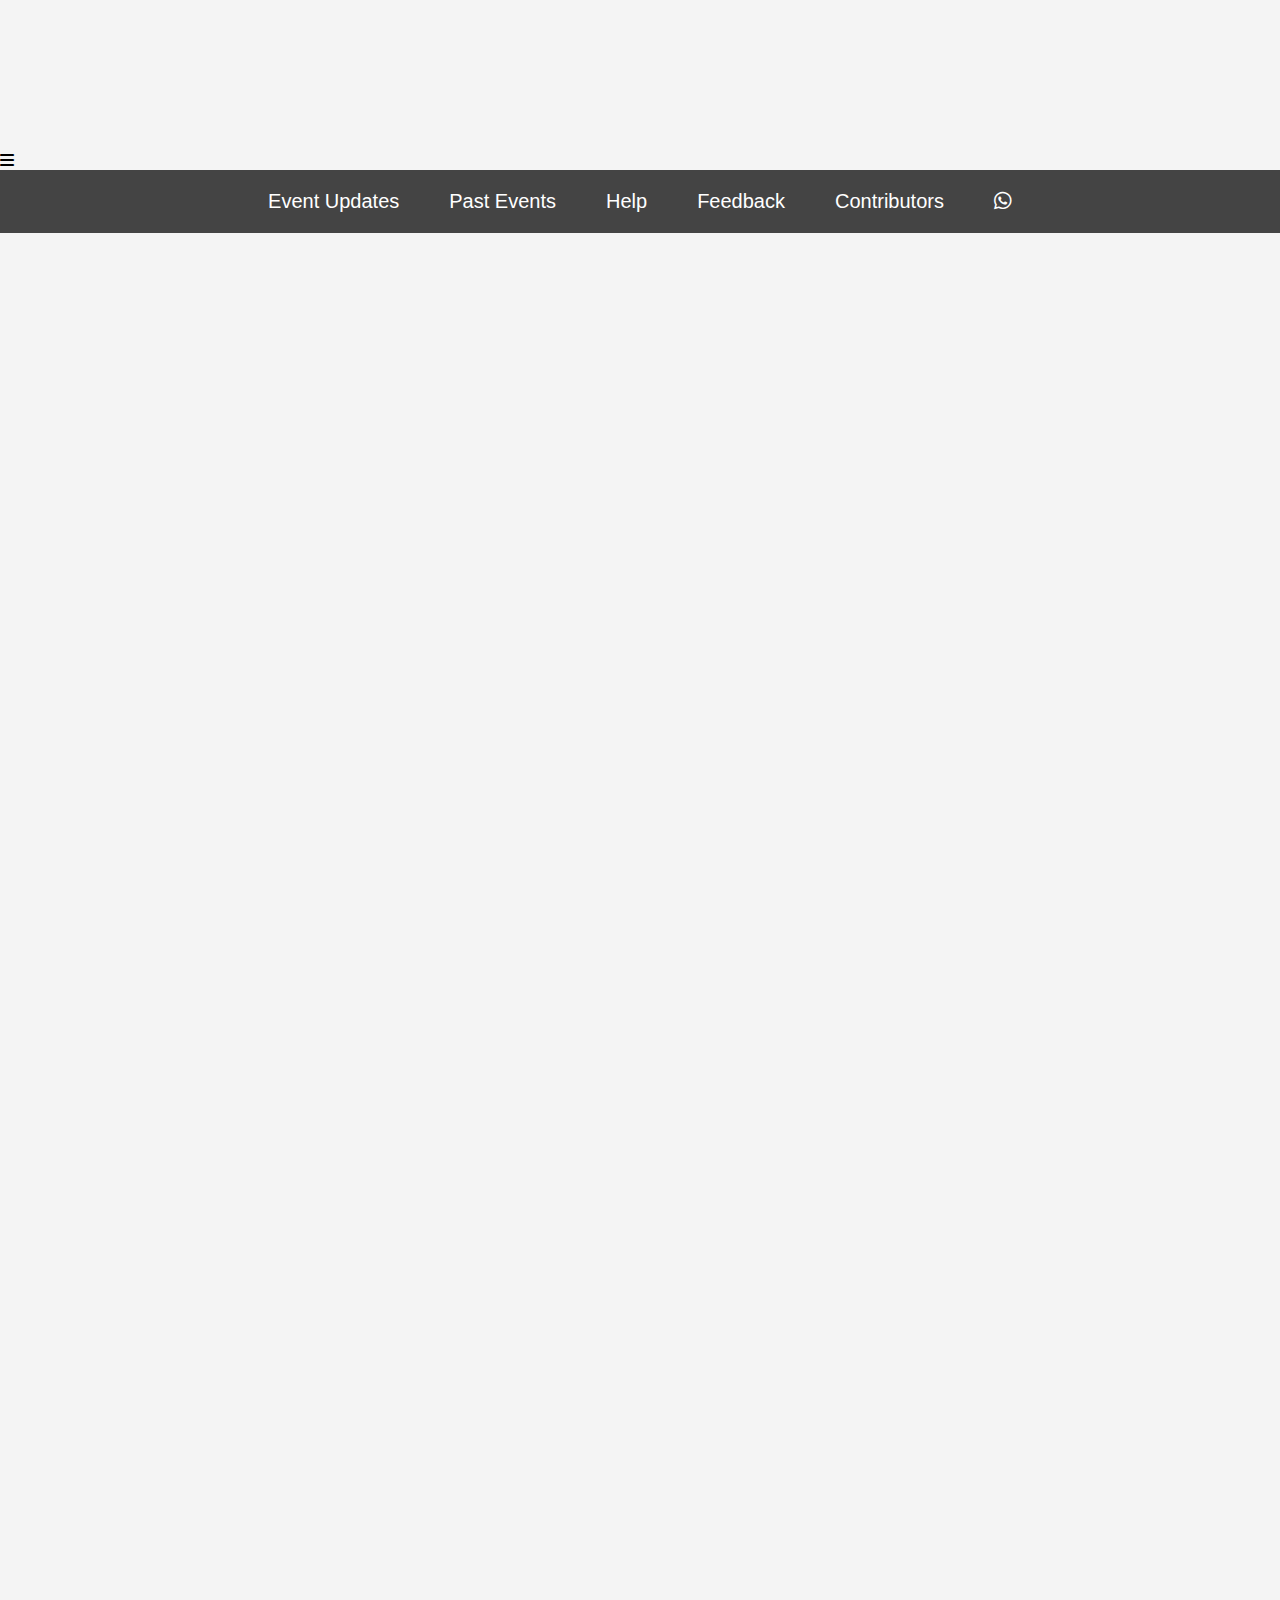
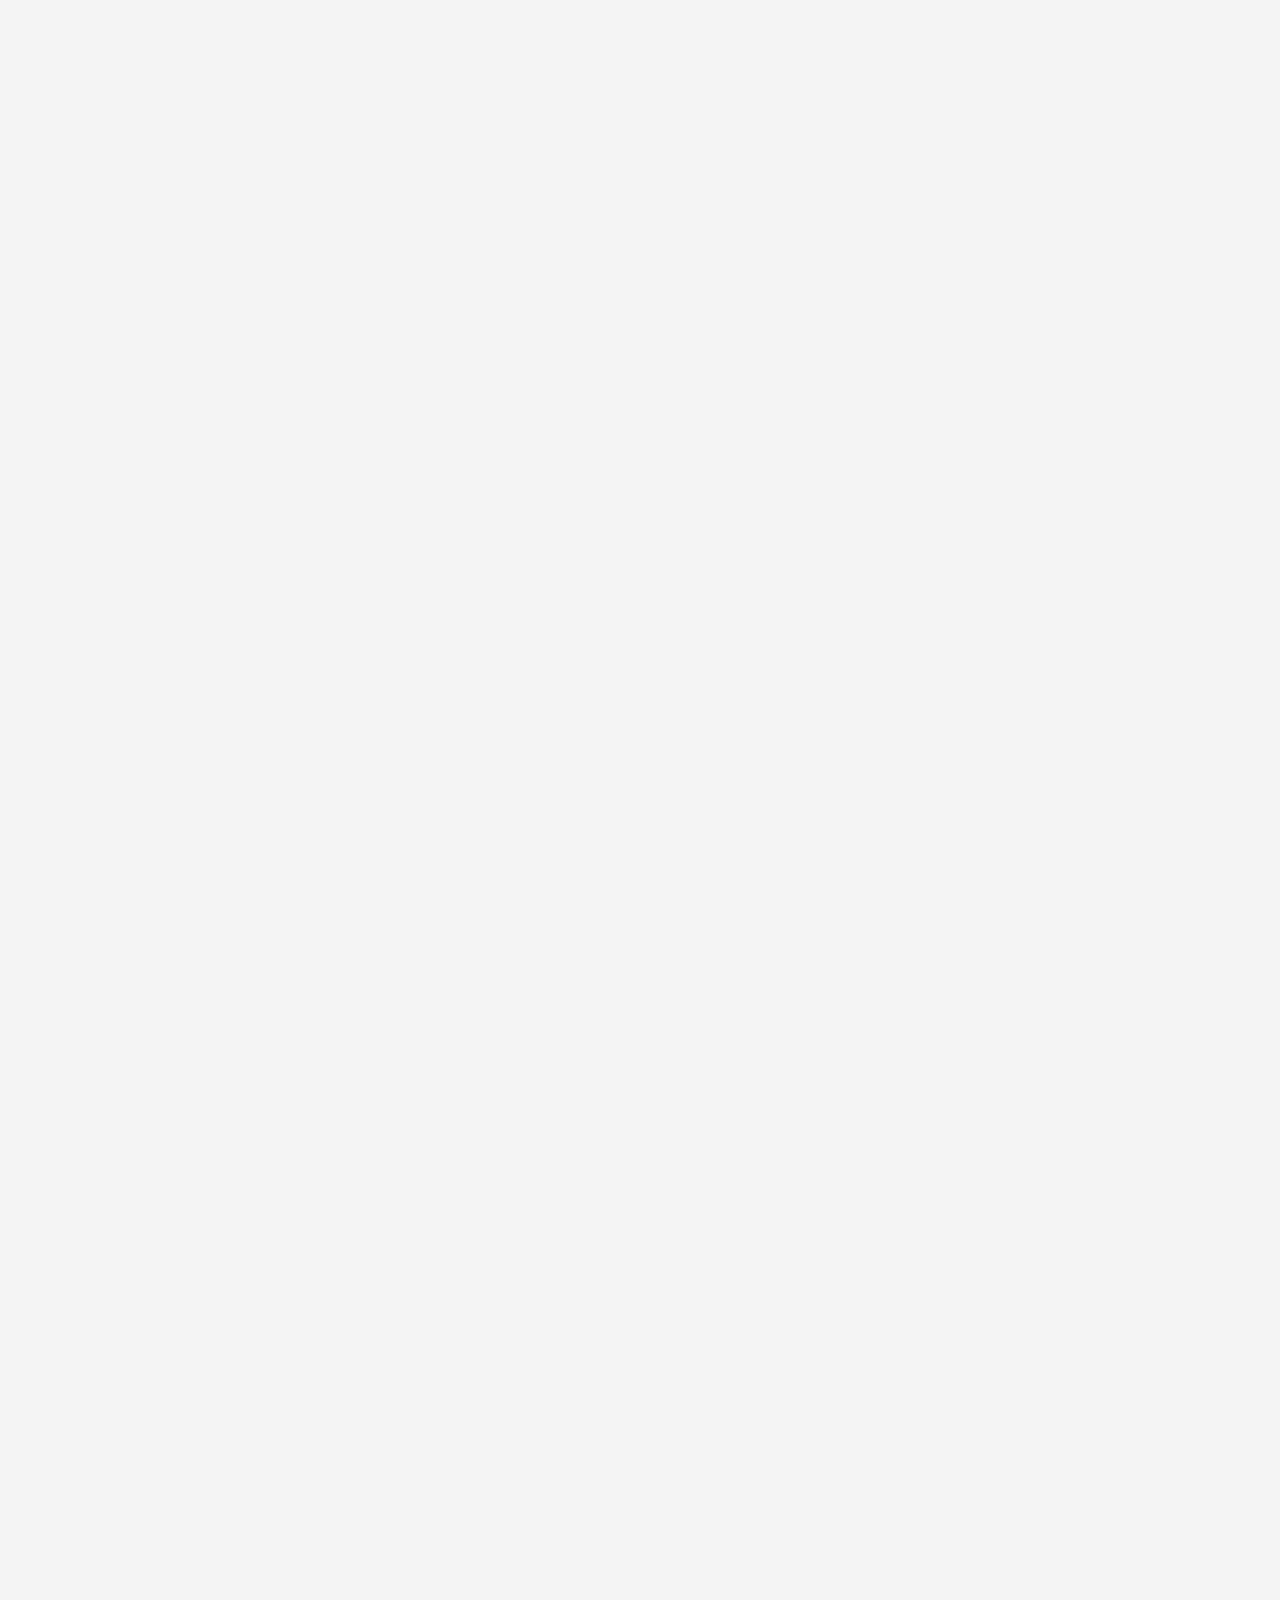
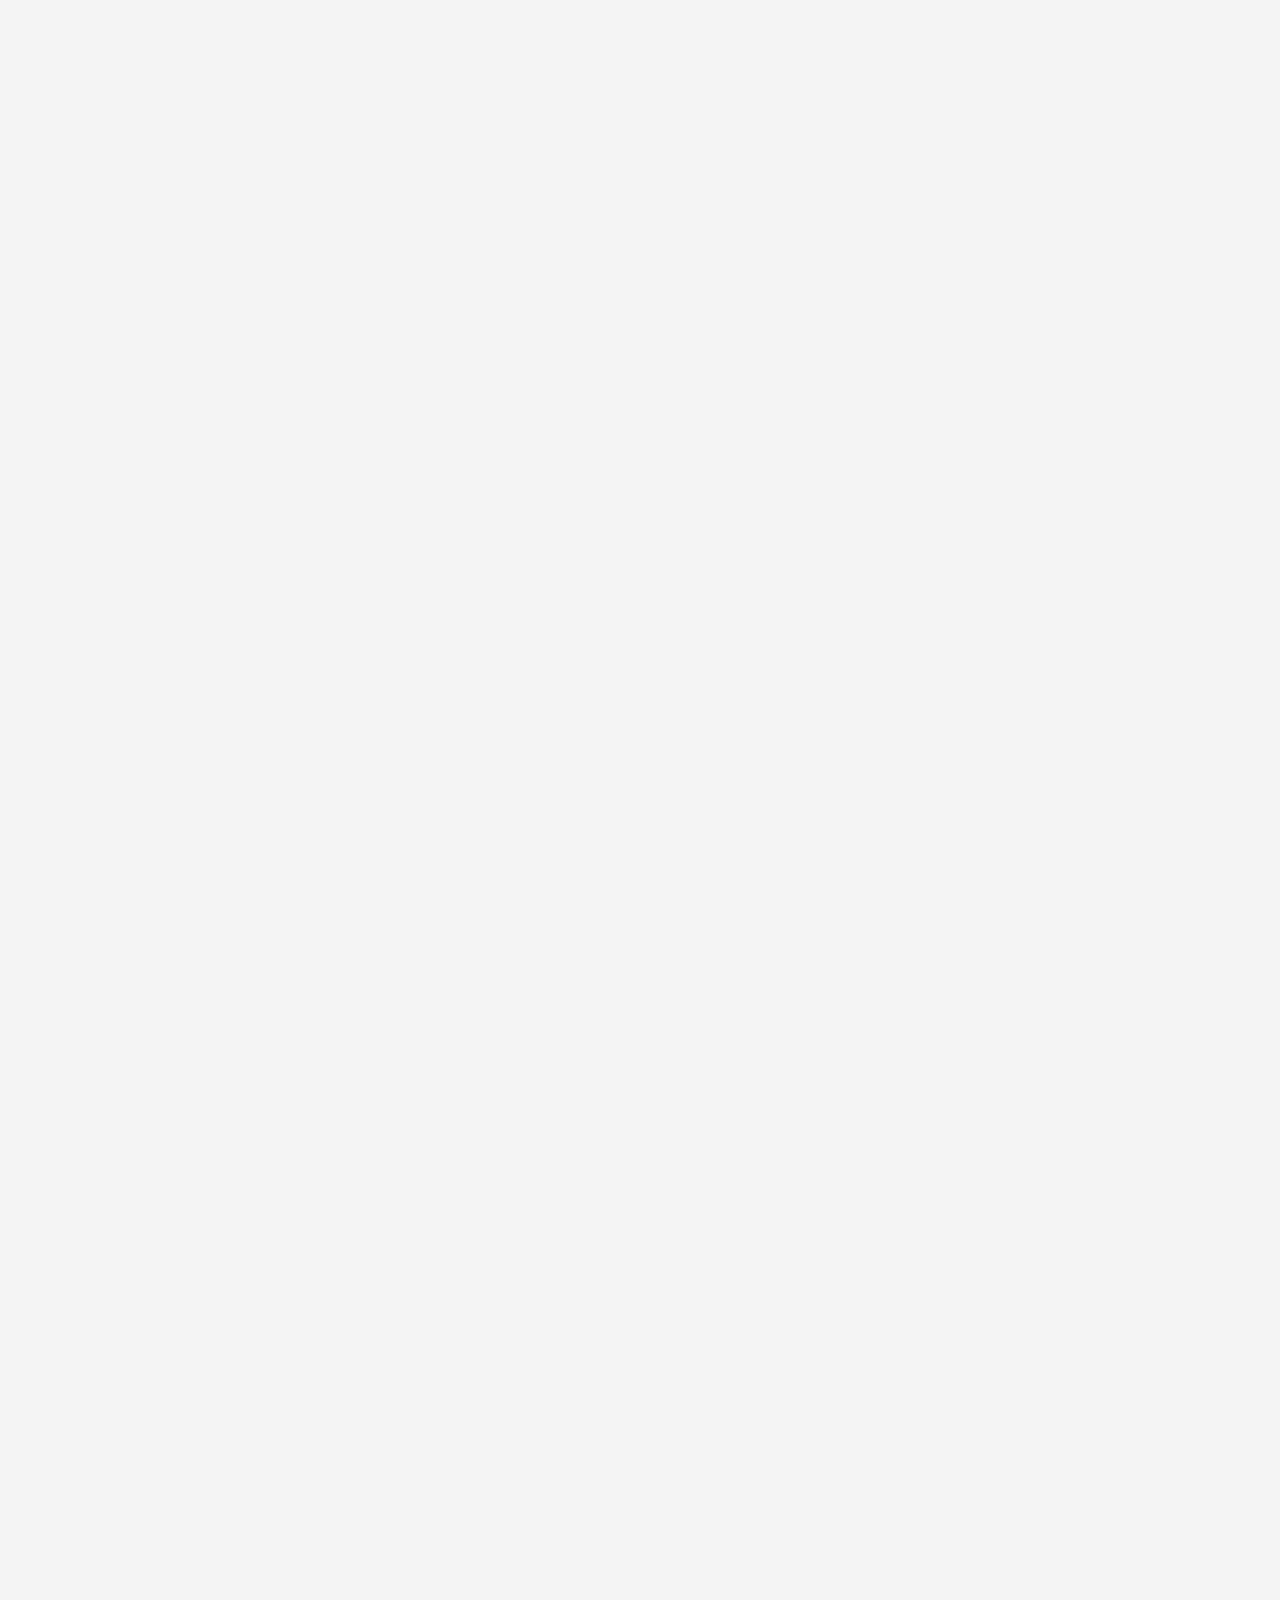
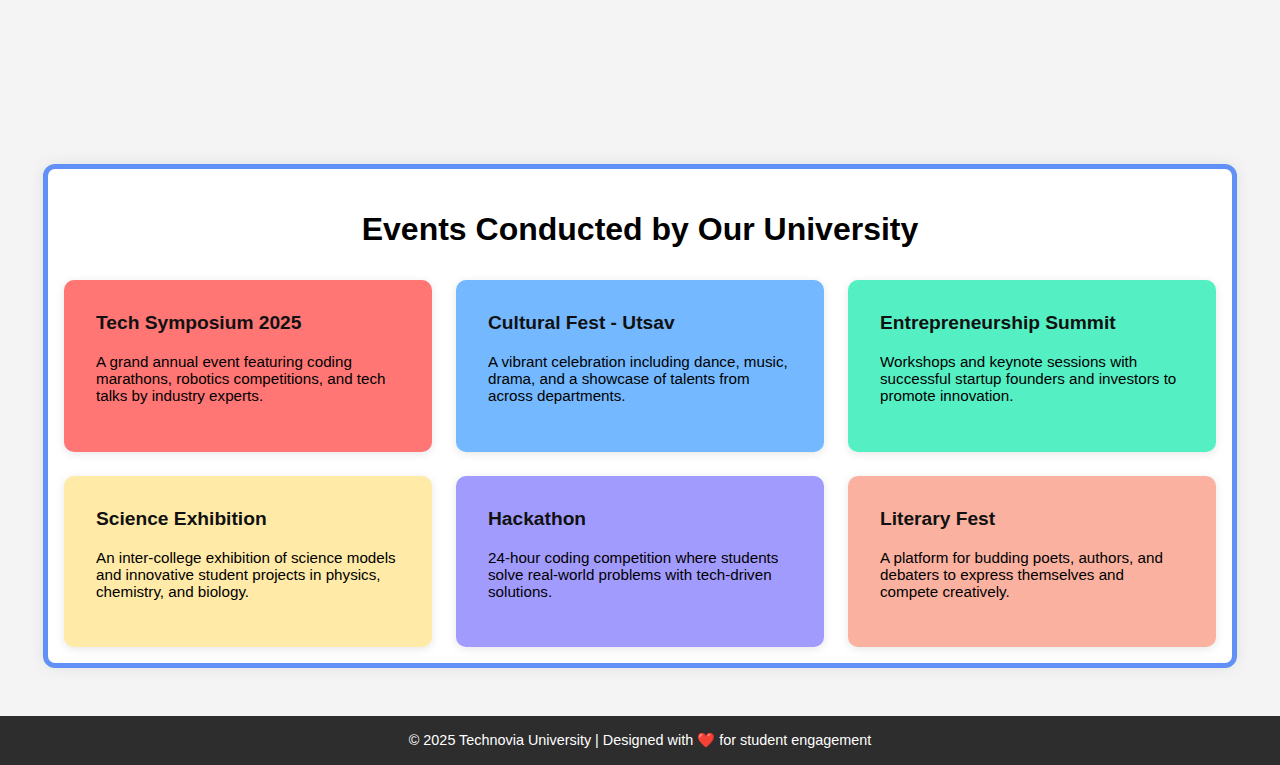
<file: index.html>
<!DOCTYPE html>
<html lang="en">
<head>
    <meta charset="UTF-8">
    <meta name="viewport" content="width=device-width, initial-scale=1.0">
    <title>Technovia University Events & Hackathons</title>
    <link rel="stylesheet" href="home.css">
    <link rel="stylesheet" href="https://cdnjs.cloudflare.com/ajax/libs/font-awesome/6.4.2/css/all.min.css">

</head>
<body>
    <header>
        <img src="./logo.png" alt="University Logo">
        <h1>Technovia University Events & Hackathons</h1>
    </header>
    <div class="menu-toggle">
        <i class="fas fa-bars"></i>
      </div>
    <nav>
        <a href="events_update.html">Event Updates</a>
        <a href="past_events.html">Past Events</a>
        <a href ="help.html">Help</a> 
        <a href="feedback.html">Feedback</a>
        <a href="contributors.html">Contributors</a>
        <a href="whatsapp.html" title="Join our WhatsApp Group">
            <i class="fab fa-whatsapp"></i>
          </a>
    </nav>
    <div class="gallery-container">
        <div class="gallery-scroll-row">
            <img src="./Images of Home page/UnIversity.png" alt="University Building" />
            <img src="./Images of Home page/CompLab.png" alt="Compter Labs" />
            <img src="./Images of Home page/Campus.png" alt="Campus View with Students" />
            <img src="./Images of Home page/Library.png" alt="Campus Library Interior" />
            <img src="./Images of Home page/sports.png" alt="Football ground"/>
            <img src="./Images of Home page/classroom.png" alt="Classrooms"/>
            <img src="./Images of Home page/auditorium.png" alt="Auditorium"/>
            <img src="./Images of Home page/Robotics.png" alt="AI Robotics Lab"/>
            <img src="./Images of Home page/cafeteria.png" alt="cafeteria"/>
            <img src="./Images of Home page/Waiting_space.png" alt="Waiting space"/>
        </div>
    </div>
    <div class="container">
        <section class="content">
            <h2>Welcome to Technovia University Events Portal</h2>
            <p>Explore upcoming as well as past events, hackathons and fests.</p>
            <p class="highlight">Stay updated and connected!</p>
        </section>
    </div>
    <div class="container">
        <section class="content">
            <h2>About</h2>
            <p>
                Welcome to your go-to hub for everything happening at Technovia University!
            </p>
            <p>
                Whether it’s an exciting fest, a challenging hackathon, or a unique campus event — you’ll find all the latest updates right here. You can check out upcoming events, explore highlights from past ones, and even register for anything that catches your interest. Got questions or need help? Head to the Help section to get answers or share your feedback. This platform is all about keeping you connected, informed, and involved in campus life.
            </p>
        </section>
    </div>
    <div class="events-section">
        <h2>Events Conducted by Our University</h2>
        <div class="events-grid">
            <div class="event-card card1">
                <h3>Tech Symposium 2025</h3>
                <p>A grand annual event featuring coding marathons, robotics competitions, and tech talks by industry experts.</p>
            </div>
            <div class="event-card card2">
                <h3>Cultural Fest - Utsav</h3>
                <p>A vibrant celebration including dance, music, drama, and a showcase of talents from across departments.</p>
            </div>
            <div class="event-card card3">
                <h3>Entrepreneurship Summit</h3>
                <p>Workshops and keynote sessions with successful startup founders and investors to promote innovation.</p>
            </div>
            <div class="event-card card4">
                <h3>Science Exhibition</h3>
                <p>An inter-college exhibition of science models and innovative student projects in physics, chemistry, and biology.</p>
            </div>
            <div class="event-card card5">
                <h3>Hackathon</h3>
                <p>24-hour coding competition where students solve real-world problems with tech-driven solutions.</p>
            </div>
            <div class="event-card card6">
                <h3>Literary Fest</h3>
                <p>A platform for budding poets, authors, and debaters to express themselves and compete creatively.</p>
            </div>
        </div>
    </div>
    <footer>
        &copy; 2025 Technovia University | Designed with ❤️ for student engagement
      </footer>
    <script src="home.js"></script>
</body>
</html>
</file>
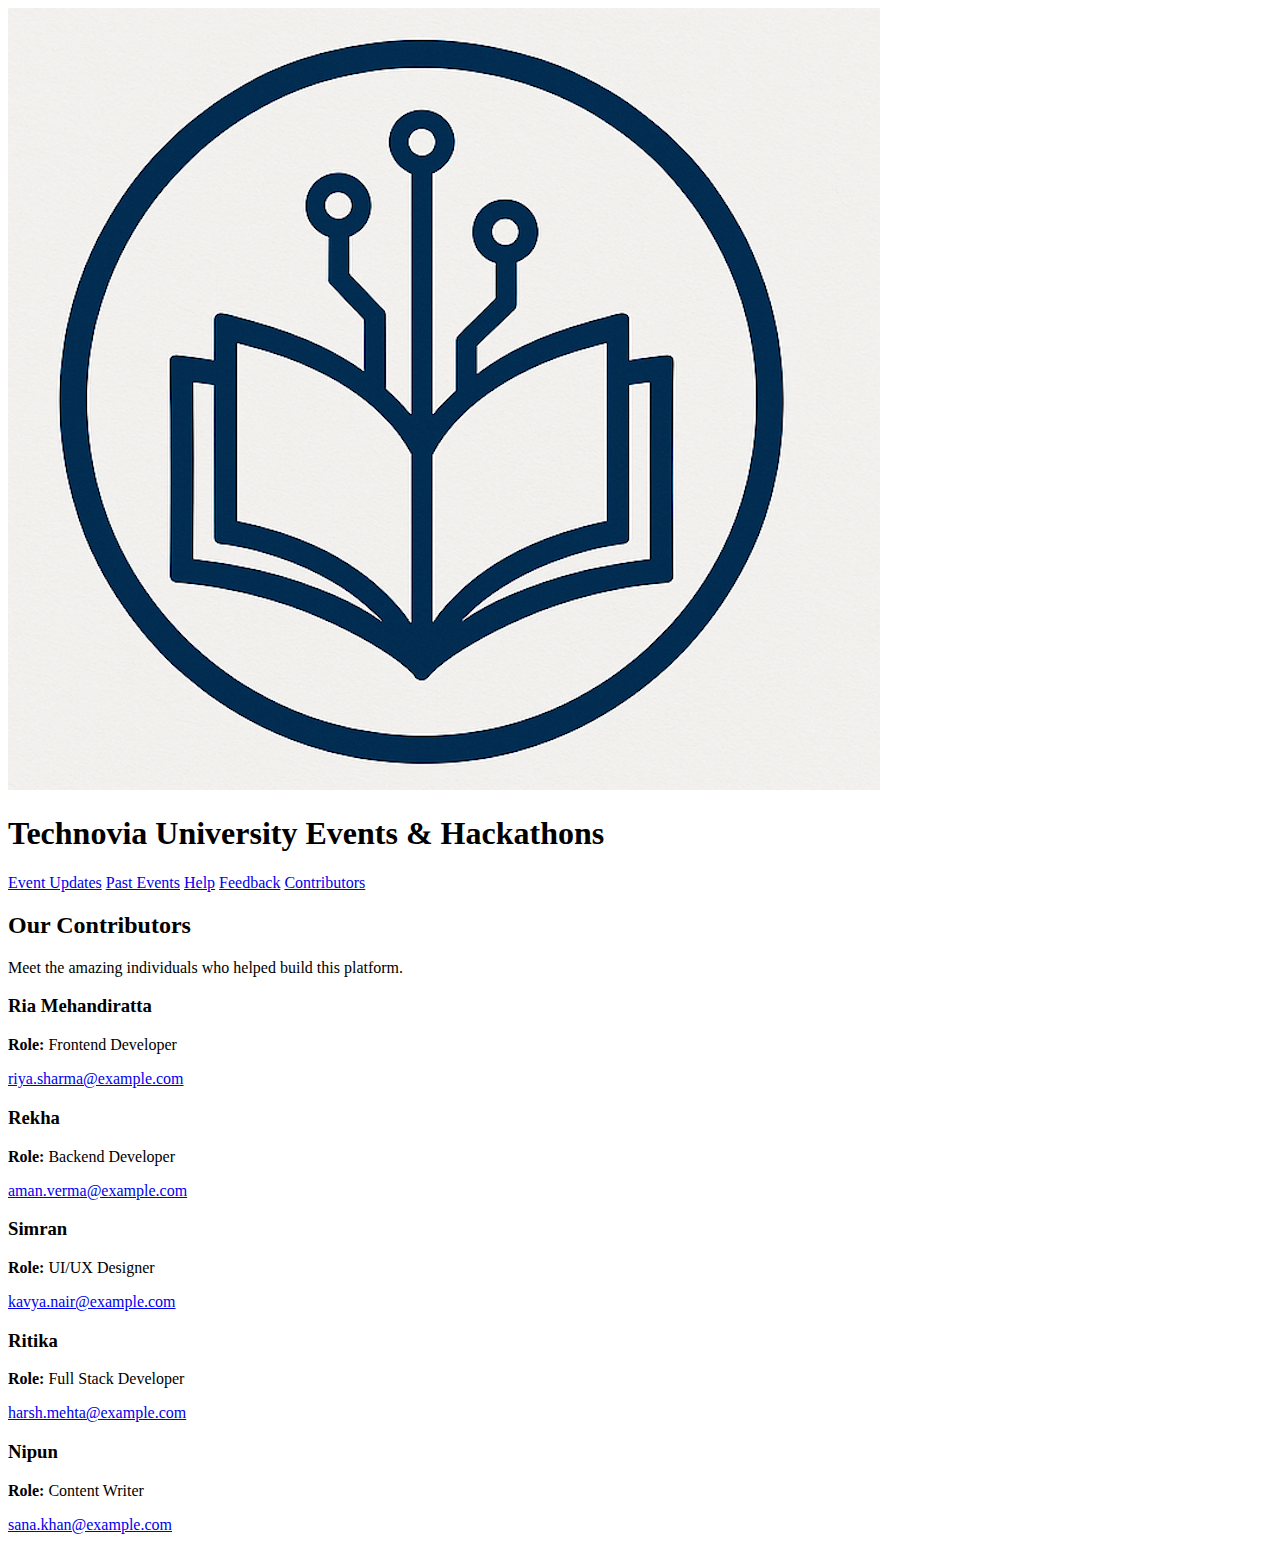
<file: contributors.html>
<!DOCTYPE html>
<html lang="en">
<head>
    <meta charset="UTF-8">
    <meta name="viewport" content="width=device-width, initial-scale=1.0">
    <title>Contributors - Technovia University</title>
</head>
<body>
    <header>
        <img src="./logo.png" alt="University Logo">
        <h1>Technovia University Events & Hackathons</h1>
    </header>
    
    <nav>
        <a href="events_update.html">Event Updates</a>
        <a href="past_events.html">Past Events</a>
        <a href="help.html">Help</a>
        <a href="feedback.html">Feedback</a>
        <a href="contributors.html">Contributors</a>
    </nav>

    <div class="container">
        <section class="content">
            <h2>Our Contributors</h2>
            <p>Meet the amazing individuals who helped build this platform.</p>
        </section>

        <div class="events-grid">
            <div class="event-card card1">
                <h3>Ria Mehandiratta</h3>
                <p><strong>Role:</strong> Frontend Developer</p>
                <p><a href="mailto:riya.sharma@example.com">riya.sharma@example.com</a></p>
            </div>
            <div class="event-card card2">
                <h3>Rekha</h3>
                <p><strong>Role:</strong> Backend Developer</p>
                <p><a href="mailto:aman.verma@example.com">aman.verma@example.com</a></p>
            </div>
            <div class="event-card card3">
                <h3>Simran</h3>
                <p><strong>Role:</strong> UI/UX Designer</p>
                <p><a href="mailto:kavya.nair@example.com">kavya.nair@example.com</a></p>
            </div>
            <div class="event-card card4">
                <h3>Ritika</h3>
                <p><strong>Role:</strong> Full Stack Developer</p>
                <p><a href="mailto:harsh.mehta@example.com">harsh.mehta@example.com</a></p>
            </div>
            <div class="event-card card5">
                <h3>Nipun</h3>
                <p><strong>Role:</strong> Content Writer</p>
                <p><a href="mailto:sana.khan@example.com">sana.khan@example.com</a></p>
            </div>
        </div>
    </div>
</body>
</html>
</file>
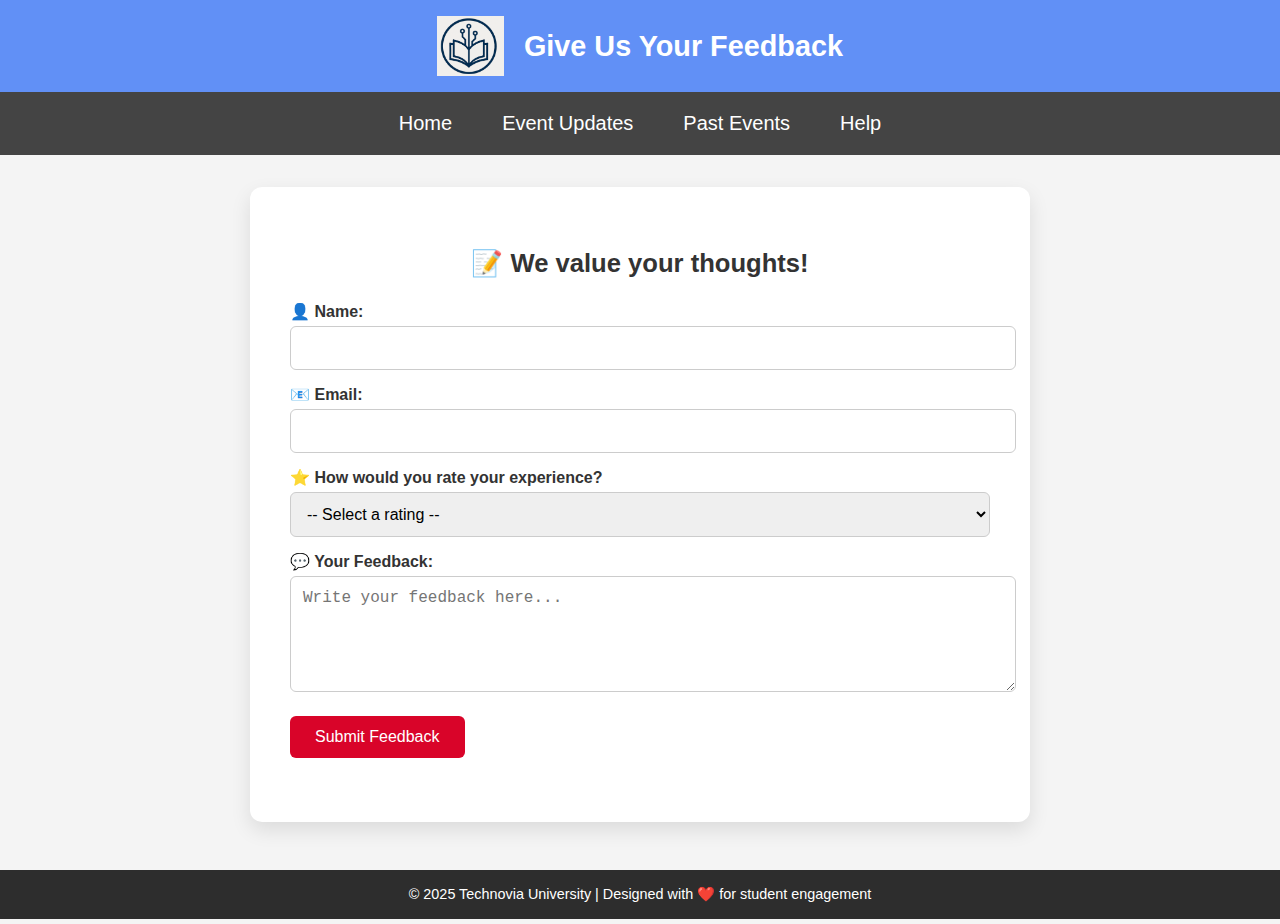
<file: feedback.html>
<!DOCTYPE html>
<html lang="en">
<head>
  <meta charset="UTF-8" />
  <meta name="viewport" content="width=device-width, initial-scale=1.0"/>
  <title>User Feedback - Technovia University Events</title>
  <style>
    body {
      font-family: Arial, sans-serif;
      margin: 0;
      padding: 0;
      background-color: #f4f4f4;
      color: #333;
    }

    header {
      background-color: rgb(97, 144, 246);
      color: white;
      text-align: center;
      padding: 1rem 0;
      font-size: 1.5rem;
      font-weight: bold;
      gap: 20px;
      display: flex;
      justify-content: center;
    }

    .header-content {
      display: flex;
      align-items: center;
      justify-content: center;
      gap: 20px;
      max-width: 1000px;
      margin: 0 auto;
    }

    .header-content img {
      height: 60px;
    }

    .header-content h1 {
      font-size: 1.8rem;
      margin: 0;
      font-weight: bold;
    }

    nav {
      background-color: #444;
      padding: 10px 0;
      display: flex;
      justify-content: center;
      gap: 20px;
    }

    nav a {
      color: white;
      text-decoration: none;
      font-size: 20px;
      padding: 10px 15px;
      border-radius: 5px;
      transition: background 0.2s, transform 0.2s;
    }

    nav a:hover {
      background-color: #666;
      transform: scale(1.05);
    }

    .container {
      max-width: 700px;
      margin: 2rem auto;
      background-color: white;
      padding: 2.5rem;
      border-radius: 12px;
      box-shadow: 0 8px 20px rgba(0,0,0,0.1);
      animation: fadeIn 1s ease-in;
    }

    @keyframes fadeIn {
      from { opacity: 0; transform: translateY(20px); }
      to { opacity: 1; transform: translateY(0); }
    }

    h2 {
      text-align: center;
      margin-bottom: 1.5rem;
      color: #333;
      font-size: 1.6rem;
    }

    form label {
      font-weight: bold;
      display: block;
      margin-top: 15px;
      color: #333;
    }

    form input, form textarea, form select {
      width: 100%;
      padding: 12px;
      margin-top: 5px;
      border-radius: 6px;
      border: 1px solid #ccc;
      font-size: 1rem;
      transition: border 0.3s;
    }

    form input:focus, form textarea:focus, form select:focus {
      border-color: #6190f6;
      outline: none;
    }

    form button {
      margin-top: 20px;
      background-color: #d90429;
      color: white;
      padding: 12px 25px;
      font-size: 16px;
      border: none;
      border-radius: 6px;
      cursor: pointer;
      transition: background-color 0.3s ease, transform 0.2s;
    }

    form button:hover {
      background-color: #b00322;
      transform: scale(1.05);
    }

    #feedbackMessage {
      text-align: center;
      margin-top: 1.5rem;
      font-weight: bold;
      color: green;
      animation: fadeIn 0.5s ease-in;
    }

    /* Emoji Headers */
    h2::before {
      content: "📝 ";
    }

    label[for="rating"]::before {
      content: "⭐ ";
    }

    label[for="message"]::before {
      content: "💬 ";
    }

    label[for="fname"]::before {
      content: "👤 ";
    }

    label[for="email"]::before {
      content: "📧 ";
    }

    footer {
      background-color: #2d2d2d;
      color: #fff;
      text-align: center;
      padding: 1rem;
      margin-top: 3rem;
      font-size: 0.9rem;
    }
  

    @media (max-width: 600px) {
      .container {
        padding: 1.5rem;
      }

      .header-content {
        flex-direction: column;
        text-align: center;
      }

      nav {
        flex-direction: column;
        gap: 10px;
      }

      form button {
        width: 100%;
      }
    }
  </style>
</head>
<body>

  <header>
    <div class="header-content">
      <img src="./logo.png" alt="University Logo">
      <h1>Give Us Your Feedback</h1>
    </div>
  </header>

  <nav>
    <a href="Home.html">Home</a>
    <a href="events_update.html">Event Updates</a>
    <a href="past_events.html">Past Events</a>
    <a href="help.html">Help</a>
  </nav>

  <div class="container">
    <h2>We value your thoughts!</h2>
    <form id="feedbackForm">
      <label for="fname">Name:</label>
      <input type="text" id="fname" name="fname" required>

      <label for="email">Email:</label>
      <input type="email" id="email" name="email" required>

      <label for="rating">How would you rate your experience?</label>
      <select id="rating" name="rating" required>
        <option value="">-- Select a rating --</option>
        <option value="1">⭐ 1 - Poor</option>
        <option value="2">⭐⭐ 2 - Fair</option>
        <option value="3">⭐⭐⭐ 3 - Good</option>
        <option value="4">⭐⭐⭐⭐ 4 - Very Good</option>
        <option value="5">⭐⭐⭐⭐⭐ 5 - Excellent</option>
      </select>

      <label for="message">Your Feedback:</label>
      <textarea id="message" name="message" rows="5" placeholder="Write your feedback here..." required></textarea>

      <button type="submit">Submit Feedback</button>
    </form>

    <p id="feedbackMessage"></p>
  </div>
  <footer>
    &copy; 2025 Technovia University | Designed with ❤️ for student engagement
  </footer>
  <script>
    document.getElementById("feedbackForm").addEventListener("submit", function (e) {
      e.preventDefault();

      // Simulated success message
      const message = document.getElementById("feedbackMessage");
      message.textContent = "🎉 Thank you for your feedback!";
      document.getElementById("feedbackForm").reset();

      setTimeout(() => {
        message.textContent = "";
      }, 5000);
    });
  </script>

</body>
</html>
</file>
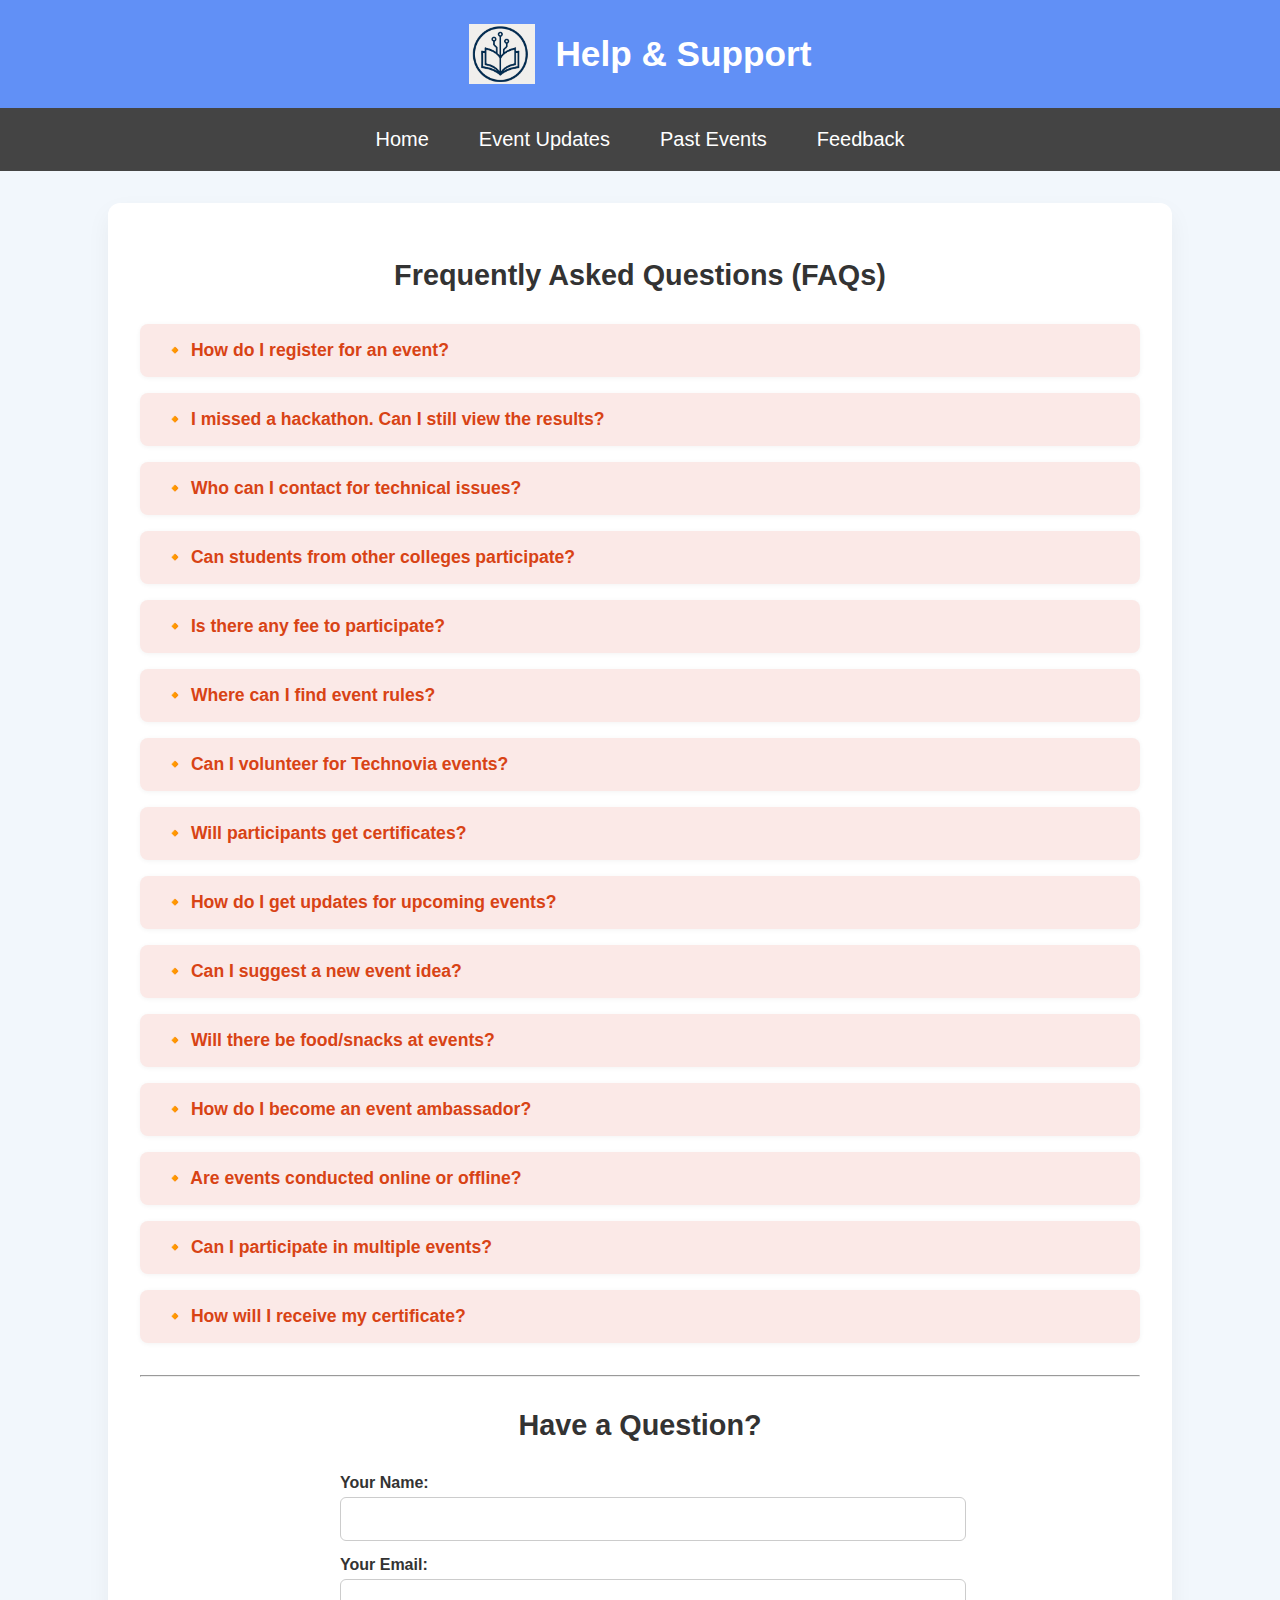
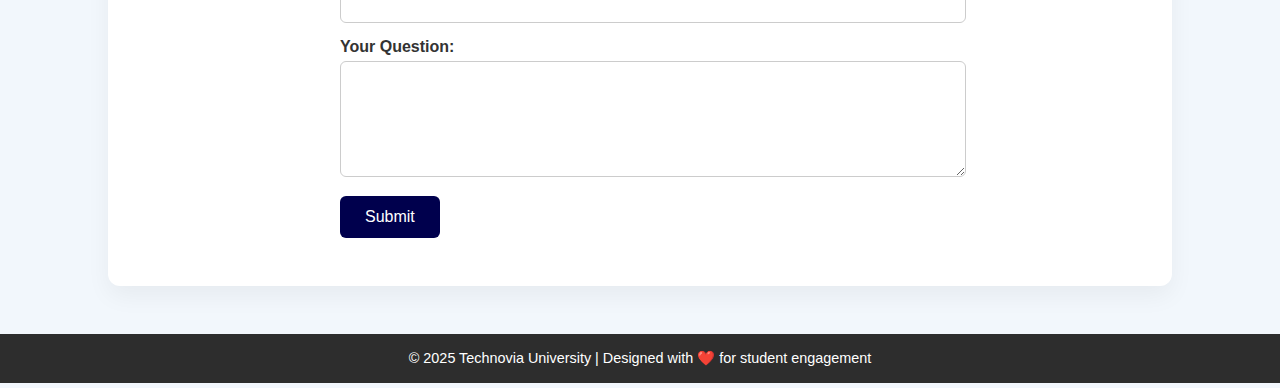
<file: help.html>
<!DOCTYPE html>
<html lang="en">
<head>
  <meta charset="UTF-8" />
  <meta name="viewport" content="width=device-width, initial-scale=1.0"/>
  <title>Help & Support - Technovia University Events</title>
  <style>
    body {
      font-family: Arial, sans-serif;
      margin: 0;
      padding: 0;
      background-color: #f2f7fc;
      color: #333;
    }

    header {
      background-color: rgb(97, 144, 246);
      color: white;
      padding: 1.5rem 0;
      text-align: center;
      font-family: Arial, sans-serif;
    }

    .header-content {
      display: flex;
      align-items: center;
      justify-content: center;
      gap: 20px;
    }

    .header-content img {
      height: 60px;
    }

    .header-content h1 {
      font-size: 2.2rem;
      margin: 0;
    }

    nav {
            background-color: #444;
            padding: 10px 0;
            display: flex;
            justify-content: center;
            gap: 20px;
        }
        nav a {
            color: white;
            text-decoration: none;
            font-size: 20px;
            padding: 10px 15px;
            border-radius: 5px;
            transition: transform 0.2s ease-in-out, background-color 0.3s;
        }
        nav a:hover {
            background-color: #666;
            transform: scale(1.05);
        }

    .container {
      max-width: 1000px;
      margin: 2rem auto;
      background-color: #ffffff;
      padding: 2rem;
      border-radius: 12px;
      box-shadow: 0 10px 25px rgba(0, 0, 0, 0.05);
    }

    h2 {
      text-align: center;
      margin-bottom: 2rem;
      color: #333;
      font-size: 1.8rem;
    }

    .faq {
      background-color: #fbe9e7;
      padding: 1rem 1.5rem;
      border-radius: 8px;
      margin-bottom: 1rem;
      box-shadow: 0 1px 5px rgba(0,0,0,0.05);
      cursor: pointer;
      transition: background-color 0.3s ease;
    }

    .faq:hover {
      background-color: #ffe0b2;
    }

    .faq h3 {
      color: #d84315;
      margin: 0;
      font-size: 1.1rem;
    }

    .faq p {
      margin-top: 0.5rem;
      color: #555;
      display: none;
    }

    form {
      max-width: 600px;
      margin: 0 auto;
      margin-top: 2rem;
    }

    form label {
      font-weight: 600;
      display: block;
      margin-bottom: 5px;
    }

    input[type="text"],
    input[type="email"],
    textarea {
      width: 100%;
      padding: 12px;
      margin-bottom: 15px;
      border-radius: 6px;
      border: 1px solid #ccc;
      font-size: 1rem;
    }

    button[type="submit"] {
      background-color: #00004d;
      color: white;
      padding: 12px 25px;
      border: none;
      border-radius: 6px;
      font-size: 1rem;
      cursor: pointer;
      transition: background-color 0.3s ease;
    }

    button[type="submit"]:hover {
      background-color: #1a1a80;
    }

    #formMessage {
      text-align: center;
      margin-top: 1rem;
      font-weight: bold;
      color: green;
    }

    footer {
      background-color: #2d2d2d;
      color: #fff;
      text-align: center;
      padding: 1rem;
      margin-top: 3rem;
      font-size: 0.9rem;
    }

    @media (max-width: 600px) {
      .header-content {
        flex-direction: column;
        text-align: center;
      }

      nav {
        flex-direction: column;
        gap: 10px;
      }
    }
  </style>
</head>
<body>
  <header>
    <div class="header-content">
      <img src="./logo.png" alt="University Logo">
      <h1>Help & Support</h1>
    </div>
  </header>

  <nav>
    <a href="./home.html">Home</a>
    <a href="./events_update.html">Event Updates</a>
    <a href="./past_events.html">Past Events</a>
    <a href="./feedback.html">Feedback</a>
  </nav>

  <div class="container">
    <h2>Frequently Asked Questions (FAQs)</h2>

    <div class="faq"><h3>🔸 How do I register for an event?</h3><p>Go to the 'Event Updates' page and click on the "Register" button under the event you're interested in.</p></div>
    <div class="faq"><h3>🔸 I missed a hackathon. Can I still view the results?</h3><p>Yes, visit the 'Past Events' page to explore winners, results, and highlights.</p></div>
    <div class="faq"><h3>🔸 Who can I contact for technical issues?</h3><p>Email our support team at <a href="mailto:support@technoviauniv.edu">support@technoviauniv.edu</a>.</p></div>
    <div class="faq"><h3>🔸 Can students from other colleges participate?</h3><p>Yes, certain events are open to all. Please check event details for eligibility.</p></div>
    <div class="faq"><h3>🔸 Is there any fee to participate?</h3><p>Most university-hosted events are free. Some may require a nominal fee.</p></div>
    <div class="faq"><h3>🔸 Where can I find event rules?</h3><p>Rules and guidelines are available on each event's registration page.</p></div>
    <div class="faq"><h3>🔸 Can I volunteer for Technovia events?</h3><p>Absolutely! Volunteer forms open weeks before major events. Check the homepage regularly.</p></div>
    <div class="faq"><h3>🔸 Will participants get certificates?</h3><p>Yes, digital certificates are issued. Winners may receive extra rewards.</p></div>
    <div class="faq"><h3>🔸 How do I get updates for upcoming events?</h3><p>Make sure to visit the 'Event Updates' page regularly or subscribe to our newsletter.</p></div>
    <div class="faq"><h3>🔸 Can I suggest a new event idea?</h3><p>We’d love to hear your ideas! Submit your suggestions using the Feedback page.</p></div>
    <div class="faq"><h3>🔸 Will there be food/snacks at events?</h3><p>Most full-day events provide refreshments. Check individual event pages for details.</p></div>
    <div class="faq"><h3>🔸 How do I become an event ambassador?</h3><p>Ambassador applications open before large-scale events. Watch the homepage announcements!</p></div>

    <!-- Additional FAQs -->
    <div class="faq"><h3>🔸 Are events conducted online or offline?</h3><p>Events may be offline, online, or hybrid. The format will be mentioned in the event description.</p></div>
    <div class="faq"><h3>🔸 Can I participate in multiple events?</h3><p>Yes, as long as the timings don’t clash and you meet eligibility requirements.</p></div>
    <div class="faq"><h3>🔸 How will I receive my certificate?</h3><p>Certificates are usually emailed to your registered email ID within a week of the event.</p></div>

    <hr style="margin: 2rem 0;">

    <h2>Have a Question?</h2>
    <form id="questionForm">
      <label for="name">Your Name:</label>
      <input type="text" id="name" name="name" required>

      <label for="email">Your Email:</label>
      <input type="email" id="email" name="email" required>

      <label for="question">Your Question:</label>
      <textarea id="question" name="question" rows="5" required></textarea>

      <button type="submit">Submit</button>
    </form>
    <p id="formMessage"></p>
  </div>

  <footer>
    &copy; 2025 Technovia University | Designed with ❤️ for student engagement
  </footer>

  <script>
    // Toggle FAQ answer visibility
    document.querySelectorAll('.faq').forEach(faq => {
      faq.addEventListener('click', () => {
        const para = faq.querySelector('p');
        const isVisible = para.style.display === 'block';
        document.querySelectorAll('.faq p').forEach(p => p.style.display = 'none');
        para.style.display = isVisible ? 'none' : 'block';
      });
    });

    // Handle form submission
    document.getElementById("questionForm").addEventListener("submit", function(event) {
      event.preventDefault();
      document.getElementById("formMessage").textContent = "Thanks for your question! We’ll get back to you soon.";
      document.getElementById("questionForm").reset();
    });
  </script>
</body>
</html>
</file>
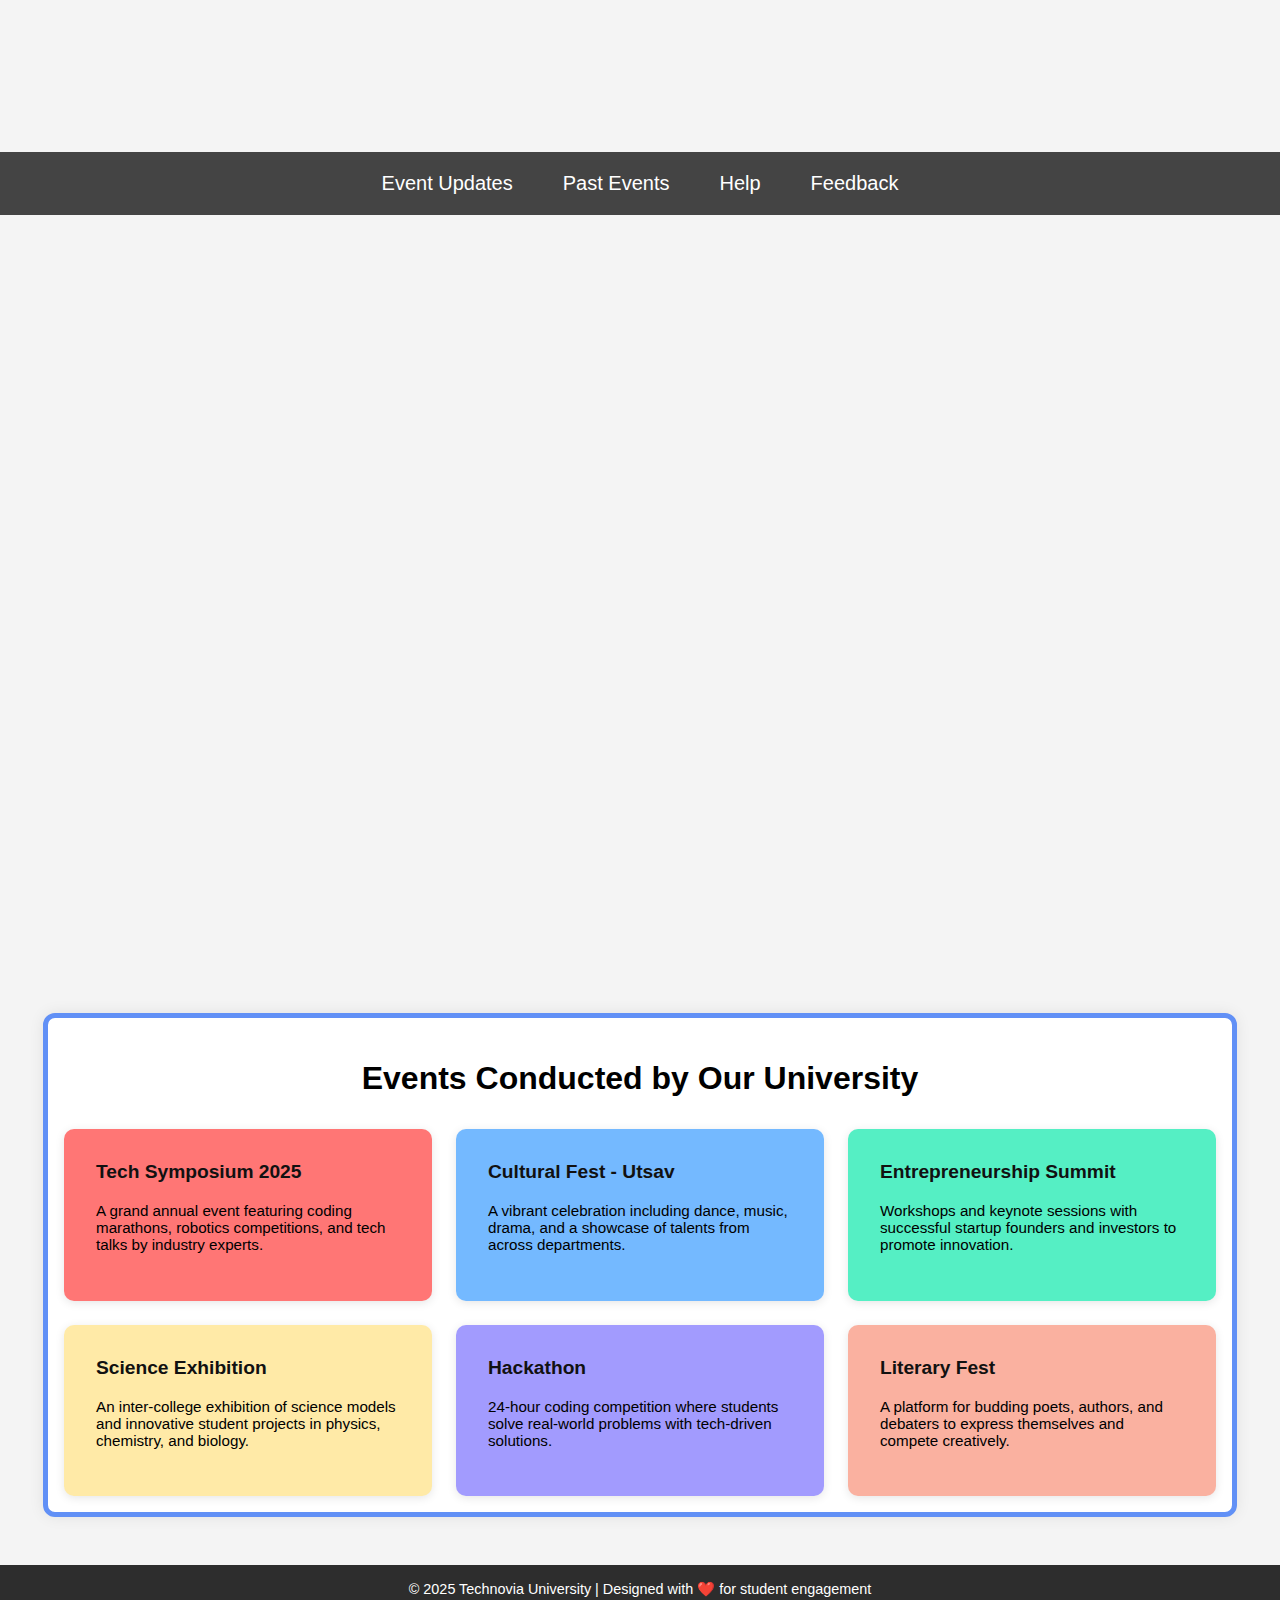
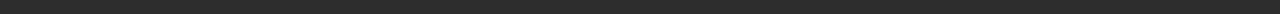
<file: home.html>
<!DOCTYPE html>
<html lang="en">
<head>
    <meta charset="UTF-8">
    <meta name="viewport" content="width=device-width, initial-scale=1.0">
    <title>Technovia University Events & Hackathons</title>
    <link rel="stylesheet" href="home.css">
</head>
<body>
    <header>
        <img src="./logo.png" alt="University Logo">
        <h1>Technovia University Events & Hackathons</h1>
    </header>
    <nav>
        <a href="events_update.html">Event Updates</a>
        <a href="past_events.html">Past Events</a>
        <a href ="./help.html">Help</a> 
        <a href="./feedback.html">Feedback</a>
    </nav>
    <div class="gallery-container">
        <div class="gallery-grid">
            <img src="UnIversity.png" alt="University Building" />
            <img src="CompLab.png" alt="Compter Labs" />
            <img src="Campus.png" alt="Campus View with Students" />
            <img src="Library.png" alt="Campus Library Interior" />
        </div>
    </div>
    <div class="container">
        <section class="content">
            <h2>Welcome to Technovia University Events Portal</h2>
            <p>Explore upcoming as well as past events, hackathons and fests.</p>
            <p class="highlight">Stay updated and connected!</p>
        </section>
    </div>
    <div class="container">
        <section class="content">
            <h2>About</h2>
            <p>
                Welcome to your go-to hub for everything happening at Technovia University!
            </p>
            <p>
                Whether it’s an exciting fest, a challenging hackathon, or a unique campus event — you’ll find all the latest updates right here. You can check out upcoming events, explore highlights from past ones, and even register for anything that catches your interest. Got questions or need help? Head to the Help section to get answers or share your feedback. This platform is all about keeping you connected, informed, and involved in campus life.
            </p>
        </section>
    </div>
    <div class="events-section">
        <h2>Events Conducted by Our University</h2>
        <div class="events-grid">
            <div class="event-card card1">
                <h3>Tech Symposium 2025</h3>
                <p>A grand annual event featuring coding marathons, robotics competitions, and tech talks by industry experts.</p>
            </div>
            <div class="event-card card2">
                <h3>Cultural Fest - Utsav</h3>
                <p>A vibrant celebration including dance, music, drama, and a showcase of talents from across departments.</p>
            </div>
            <div class="event-card card3">
                <h3>Entrepreneurship Summit</h3>
                <p>Workshops and keynote sessions with successful startup founders and investors to promote innovation.</p>
            </div>
            <div class="event-card card4">
                <h3>Science Exhibition</h3>
                <p>An inter-college exhibition of science models and innovative student projects in physics, chemistry, and biology.</p>
            </div>
            <div class="event-card card5">
                <h3>Hackathon</h3>
                <p>24-hour coding competition where students solve real-world problems with tech-driven solutions.</p>
            </div>
            <div class="event-card card6">
                <h3>Literary Fest</h3>
                <p>A platform for budding poets, authors, and debaters to express themselves and compete creatively.</p>
            </div>
        </div>
    </div>
    <footer>
        &copy; 2025 Technovia University | Designed with ❤️ for student engagement
      </footer>
    <script src="home.js"></script
</body>
</html>
</file>
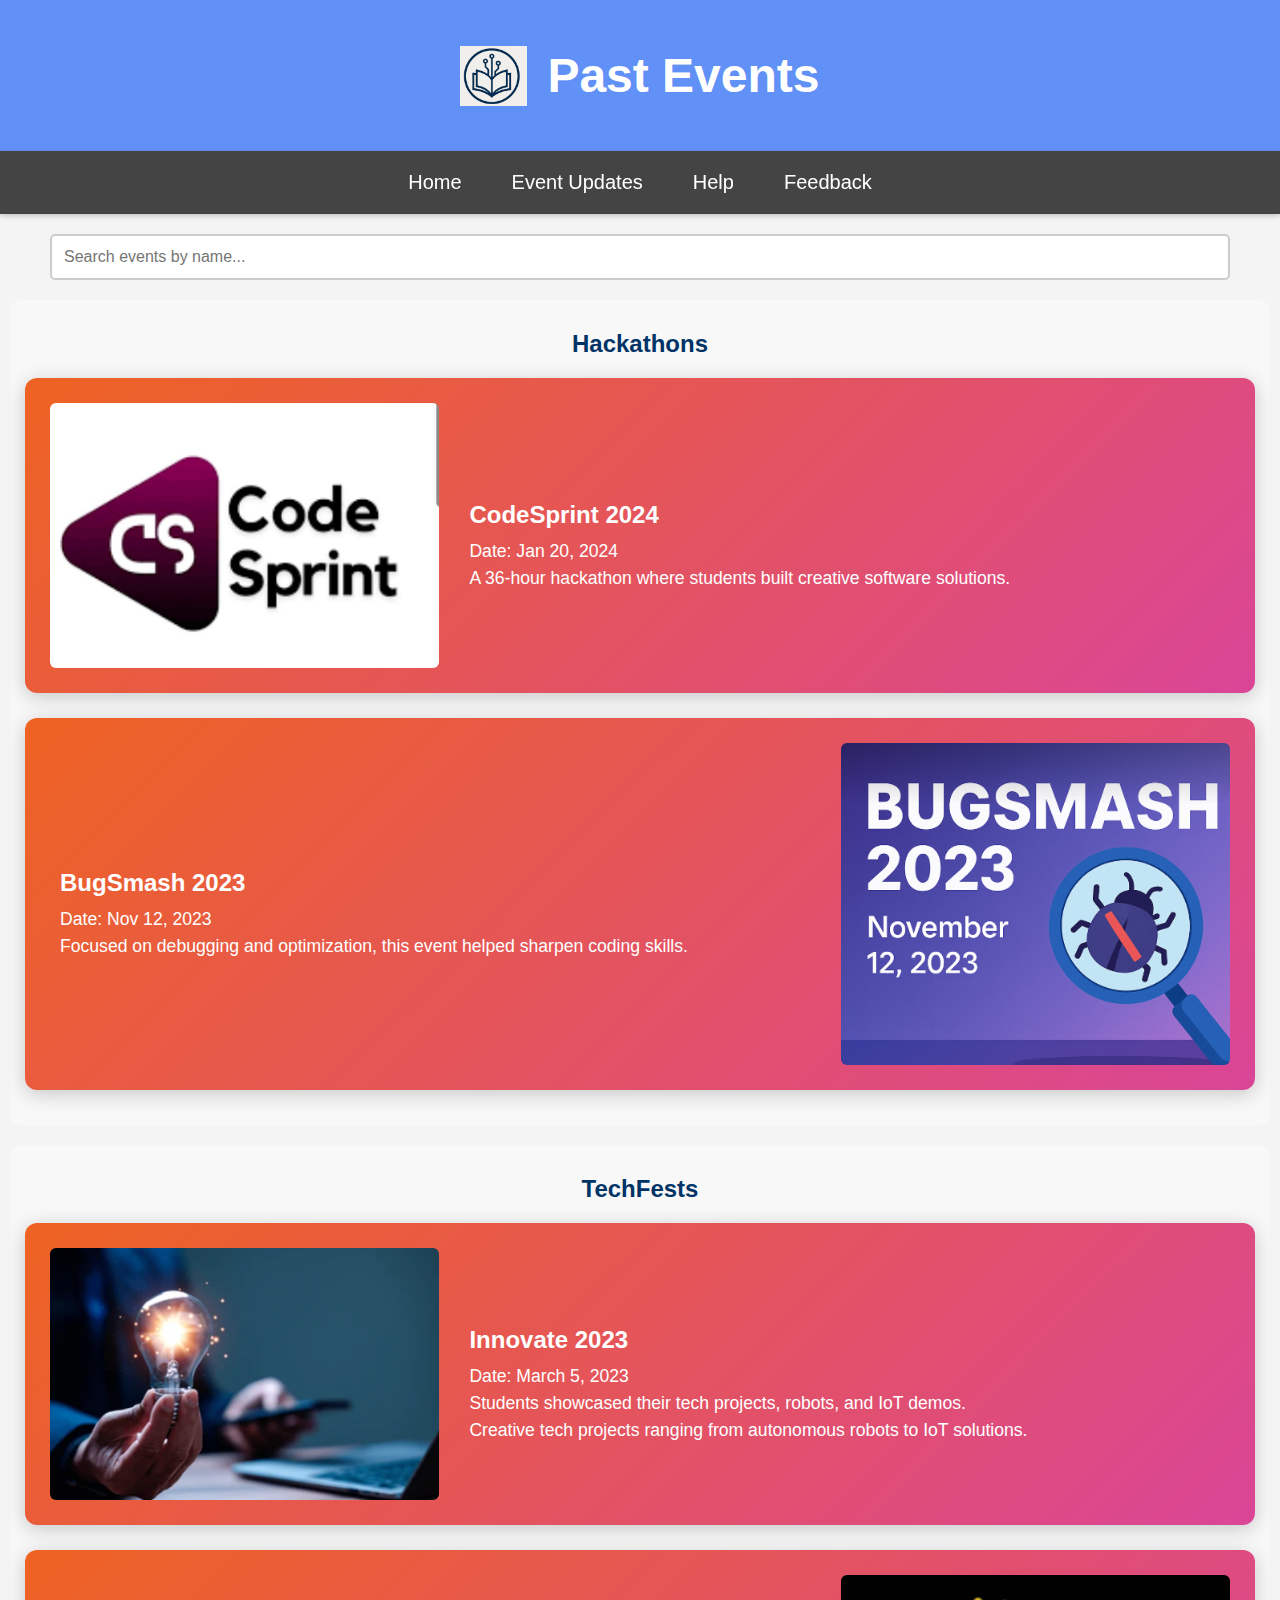
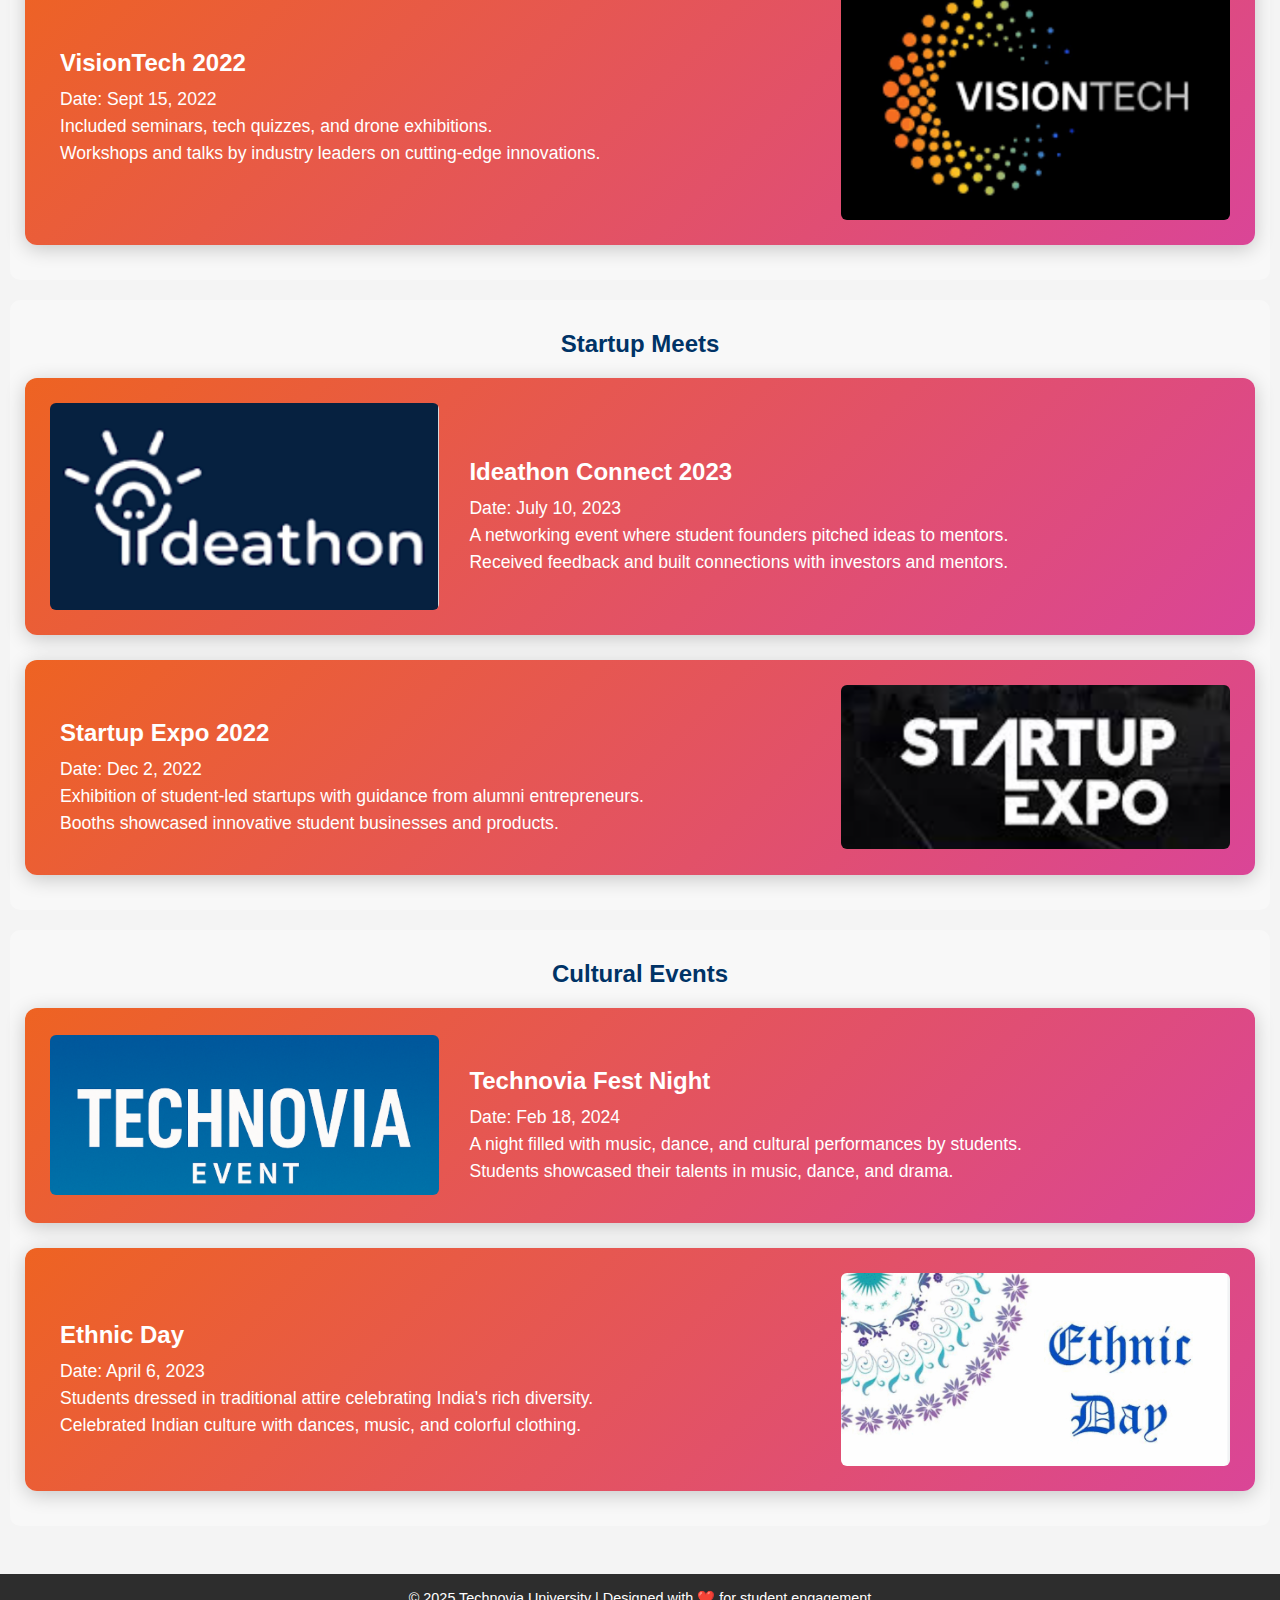
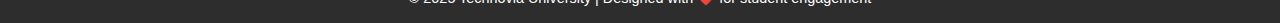
<file: past_events.html>
<!-- index.html (Main HTML) -->
<!DOCTYPE html>
<html lang="en">
<head>
    <meta charset="UTF-8">
    <meta name="viewport" content="width=device-width, initial-scale=1.0">
    <title>Past Events - Technovia University</title>
    <link rel="stylesheet" href="past_events.css">
</head>
<body>
    <header>
        <img src="./logo.png" alt="University Logo">
        <h1>Past Events</h1>
    </header>
    <nav>
        <a href="home.html">Home</a>
        <a href="events_update.html">Event Updates</a>
        <a href="help.html">Help</a>
        <a href="./feedback.html">Feedback</a>
    </nav>

    <div class="search-bar-container">
        <input type="text" id="searchInput" placeholder="Search events by name..." />
    </div>

    <section class="category">
        <h2>Hackathons</h2>
        <div class="event">
            <img src="CodeSprint.jpg" alt="CodeSprint 2024">
            <div class="event-details">
                <h3>CodeSprint 2024</h3>
                <p>Date: Jan 20, 2024</p>
                <p>A 36-hour hackathon where students built creative software solutions.</p>
            </div>
        </div>
        <div class="event reverse">
            <img src="BugSmash.jpg" alt="BugSmash 2023">
            <div class="event-details">
                <h3>BugSmash 2023</h3>
                <p>Date: Nov 12, 2023</p>
                <p>Focused on debugging and optimization, this event helped sharpen coding skills.</p>
            </div>
        </div>
    </section>

    <section class="category">
        <h2>TechFests</h2>
        <div class="event">
            <img src="Innovator.jpg" alt="Innovate 2023" />
            <div class="event-details">
                <h3>Innovate 2023</h3>
                <p>Date: March 5, 2023</p>
                <p>Students showcased their tech projects, robots, and IoT demos.</p>
                <p>Creative tech projects ranging from autonomous robots to IoT solutions.</p>
            </div>
        </div>
        <div class="event reverse">
            <img src="VisionTech.jpg" alt="VisionTech 2022" />
            <div class="event-details">
                <h3>VisionTech 2022</h3>
                <p>Date: Sept 15, 2022</p>
                <p>Included seminars, tech quizzes, and drone exhibitions.</p>
                <p>Workshops and talks by industry leaders on cutting-edge innovations.</p>
            </div>
        </div>
    </section>

    <!-- Startup Meet Category -->
    <section class="category">
        <h2>Startup Meets</h2>
        <div class="event">
            <img src="Ideathon.jpg" alt="Ideathon Connect 2023" />
            <div class="event-details">
                <h3>Ideathon Connect 2023</h3>
                <p>Date: July 10, 2023</p>
                <p>A networking event where student founders pitched ideas to mentors.</p>
                <p>Received feedback and built connections with investors and mentors.</p>
            </div>
        </div>
        <div class="event reverse">
            <img src="StartupExpo.jpg" alt="Startup Expo 2022" />
            <div class="event-details">
                <h3>Startup Expo 2022</h3>
                <p>Date: Dec 2, 2022</p>
                <p>Exhibition of student-led startups with guidance from alumni entrepreneurs.</p>
                <p>Booths showcased innovative student businesses and products.</p>
            </div>
        </div>
    </section>

    <!-- Cultural Events Category -->
    <section class="category">
        <h2>Cultural Events</h2>
        <div class="event">
            <img src="Technovia.jpg" alt="Technovia Fest Night" />
            <div class="event-details">
                <h3>Technovia Fest Night</h3>
                <p>Date: Feb 18, 2024</p>
                <p>A night filled with music, dance, and cultural performances by students.</p>
                <p>Students showcased their talents in music, dance, and drama.</p>
            </div>
        </div>
        <div class="event reverse">
            <img src="Ethnicday.jpg" alt="Ethnic Day" />
            <div class="event-details">
                <h3>Ethnic Day</h3>
                <p>Date: April 6, 2023</p>
                <p>Students dressed in traditional attire celebrating India's rich diversity.</p>
                <p>Celebrated Indian culture with dances, music, and colorful clothing.</p>
            </div>
        </div>
    </section>
    <footer>
        &copy; 2025 Technovia University | Designed with ❤️ for student engagement
      </footer>
    <script src="past_events.js"></script>
</body>
</html>
</file>
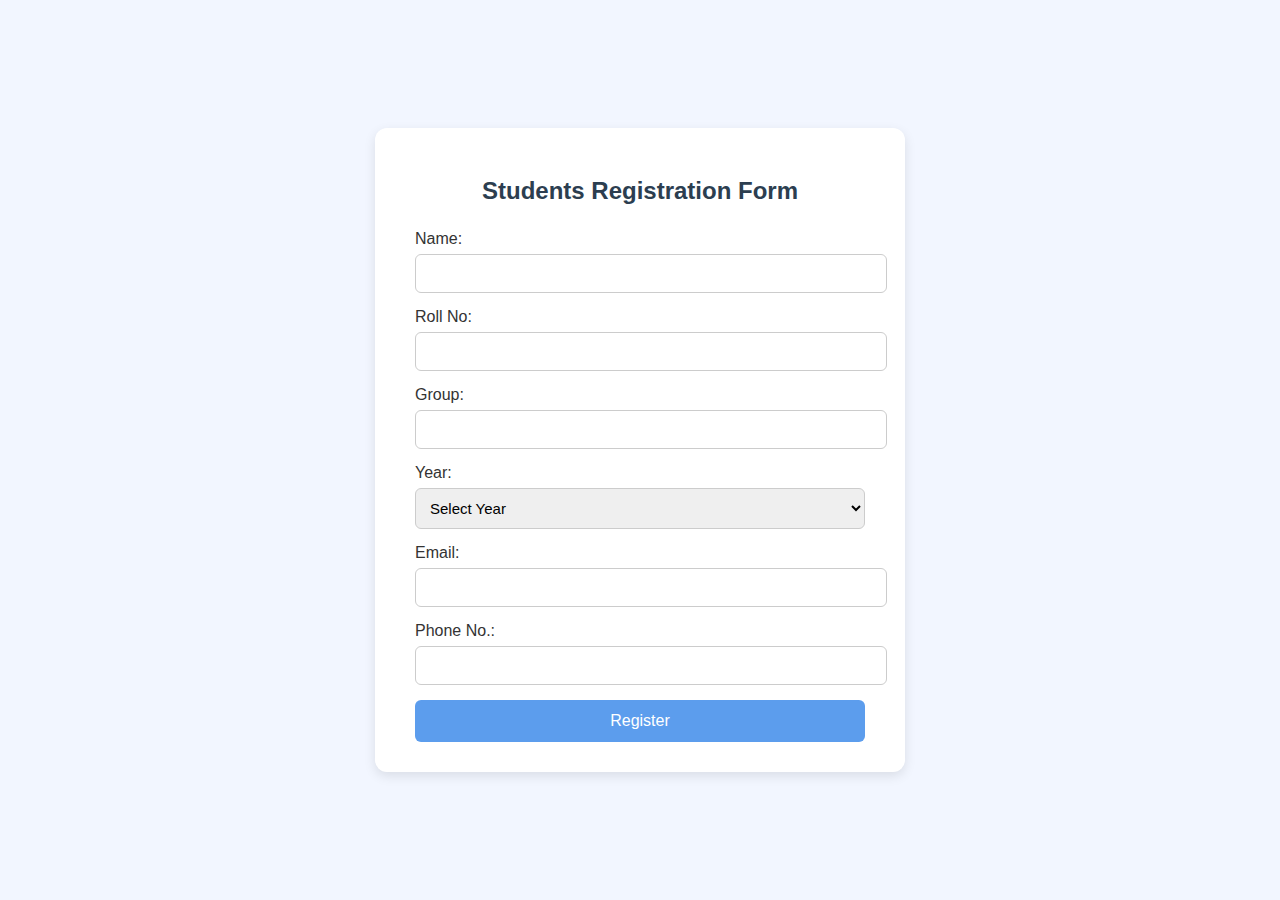
<file: register.html>
<!DOCTYPE html>
<html lang="en">
<head>
  <meta charset="UTF-8">
  <title>Students Registration Form</title>
  <style>
    body {
      font-family: Arial, sans-serif;
      background: #f2f6ff;
      display: flex;
      justify-content: center;
      align-items: center;
      height: 100vh;
      margin: 0;
    }

    .form-container {
      background-color: #ffffff;
      padding: 30px 40px;
      border-radius: 12px;
      box-shadow: 0 4px 12px rgba(0, 0, 0, 0.1);
      width: 100%;
      max-width: 450px;
    }

    .form-container h2 {
      text-align: center;
      margin-bottom: 25px;
      color: #2c3e50;
    }

    .form-group {
      margin-bottom: 15px;
    }

    .form-group label {
      display: block;
      margin-bottom: 6px;
      color: #333;
      font-weight: 500;
    }

    .form-group input, .form-group select {
      width: 100%;
      padding: 10px;
      border-radius: 6px;
      border: 1px solid #ccc;
      font-size: 15px;
    }

    .form-group input:focus {
      outline: none;
      border-color: #5c9ded;
      box-shadow: 0 0 3px #a5c8ff;
    }

    button {
      width: 100%;
      padding: 12px;
      background-color: #5c9ded;
      color: white;
      border: none;
      border-radius: 6px;
      font-size: 16px;
      cursor: pointer;
      transition: background 0.3s;
    }

    button:hover {
      background-color: #4a8ae8;
    }
  </style>
</head>
<body>

  <div class="form-container">
    <h2>Students Registration Form</h2>
    <form>
      <div class="form-group">
        <label for="name">Name:</label>
        <input type="text" id="name" name="name" required>
      </div>

      <div class="form-group">
        <label for="rollno">Roll No:</label>
        <input type="text" id="rollno" name="rollno" required>
      </div>

      <div class="form-group">
        <label for="group">Group:</label>
        <input type="text" id="group" name="group">
      </div>

      <div class="form-group">
        <label for="year">Year:</label>
        <select id="year" name="year" required>
          <option value="">Select Year</option>
          <option value="1st">1st Year</option>
          <option value="2nd">2nd Year</option>
          <option value="3rd">3rd Year</option>
          <option value="4th">4th Year</option>
        </select>
      </div>

      <div class="form-group">
        <label for="email">Email:</label>
        <input type="email" id="email" name="email" required>
      </div>

      <div class="form-group">
        <label for="phone">Phone No.:</label>
        <input type="tel" id="phone" name="phone" pattern="[0-9]{10}" required>
      </div>

      <button type="submit">Register</button>
    </form>
  </div>

</body>
</html>
</file>
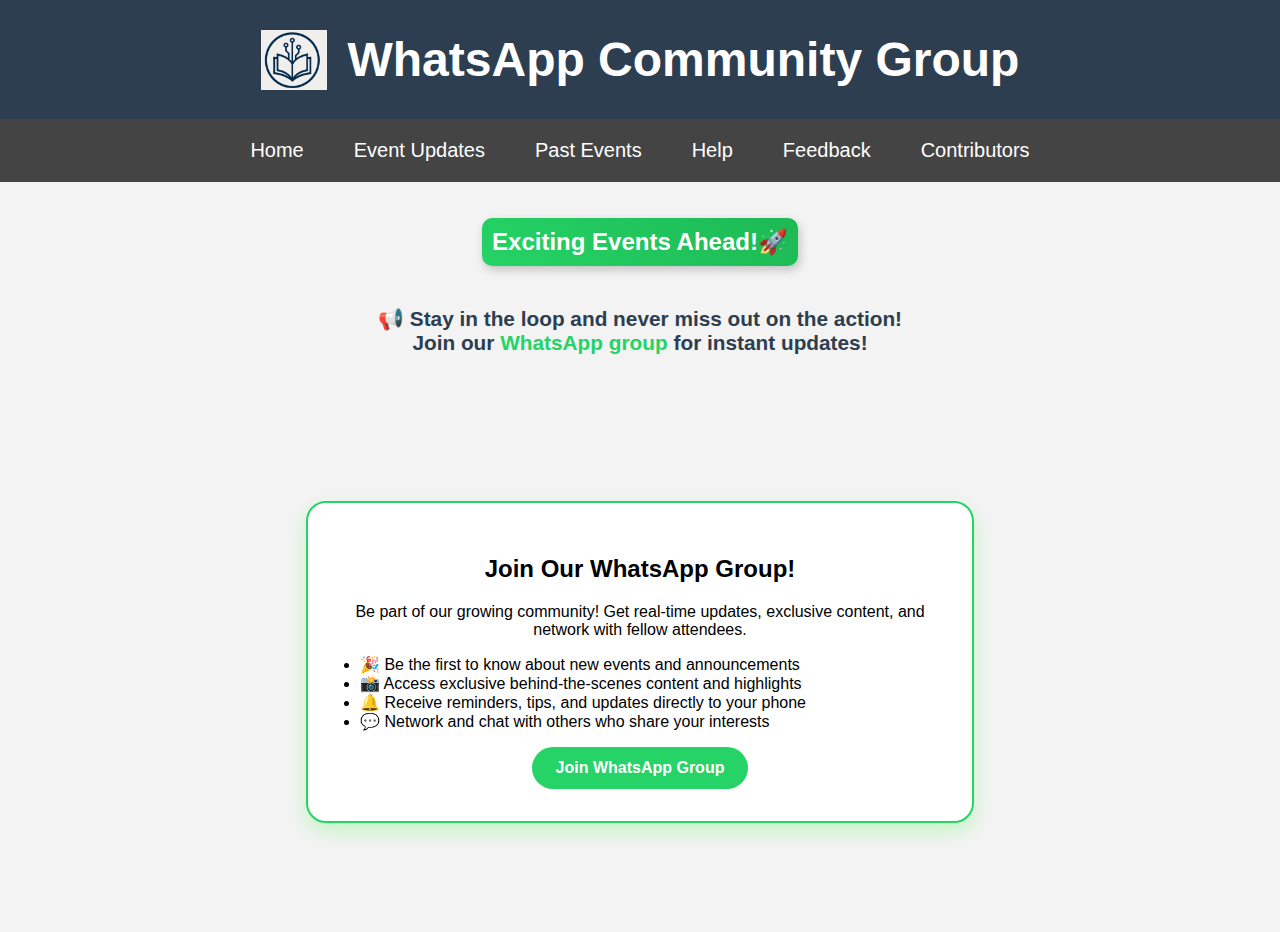
<file: whatsapp.html>
<!DOCTYPE html>
<html lang="en">
<head>
  <meta charset="UTF-8" />
  <meta name="viewport" content="width=device-width, initial-scale=1.0" />
  <title>Your Event Website</title>

  <!-- Link your custom CSS -->
  <style>
body {
  margin: 0;
  font-family: Arial, sans-serif;
  background-color: #f3f3f3;
}

.menu-toggle {
  display: none;
  font-size: 24px;
  cursor: pointer;
}

.mobile-menu {
  display: none;
  flex-direction: column;
  padding: 1rem;
}

header {
    background: #2c3e50;
    color: white;
    text-align: center;
    padding: 0rem 0;
    font-size: 1.5rem;
    font-weight: bold;
    display: flex;
    align-items: center;
    justify-content: center;
    gap: 20px;
    animation: fadeIn 1.5s ease-in-out forwards; 
}
header img {
    height: 60px;
}

/* Navigation */
nav {
    background-color: #444;
    padding: 10px 0;
    display: flex;
    justify-content: center;
    gap: 20px;
    position: sticky;
    top: 0;
    z-index: 1000;
}
nav a {
    color: white;
    text-decoration: none;
    font-size: 20px;
    padding: 10px 15px;
    border-radius: 5px;
    transition: transform 0.2s ease-in-out, background-color 0.3s;
}
nav a:hover {
    background-color: #666;
    transform: scale(1.05);
}

.main-content {
  text-align: center;
  padding: 1rem;
}

.whatsapp-section {
  display: flex;
  justify-content: center;
  align-items: center;
  min-height: 60vh;
}

.join-box {
  background: white;
  padding: 2rem;
  border: 2px solid #25D366;
  border-radius: 20px;
  max-width: 600px;
  width: 100%;
  text-align: center;
  box-shadow: 0 8px 20px rgba(0, 255, 0, 0.2);
}

.join-box ul {
  text-align: left;
  margin: 1rem 0;
  padding-left: 20px;
}

.join-button {
  display: inline-block;
  padding: 0.75rem 1.5rem;
  background-color: #25D366;
  color: white;
  text-decoration: none;
  border-radius: 25px;
  font-weight: bold;
}

/* Responsive */
@media (max-width: 768px) {
  .nav-links {
    display: none;
  }

  .menu-toggle {
    display: block;
  }

  .mobile-menu.show {
    display: flex;
  }
}

  </style>
</head>
<body>
  <!-- Header -->
  <header class="header">
    <img src="logo.png" alt="University Logo">
    <h1>WhatsApp Community Group</h1>
  </header>
  <nav>
    <a href="home.html">Home</a>
    <a href="events_update.html">Event Updates</a>
    <a href="past_events.html">Past Events</a>
    <a href="help.html">Help</a>
    <a href="./feedback.html">Feedback</a>
    <a href="contributors.html">Contributors</a>
</nav>

  <!-- Main Content -->
  <main class="main-content">
    <h2 style="padding: 10px; background: linear-gradient(45deg, #25D366, #1DB954); color: white; border-radius: 10px; display: inline-block; box-shadow: 2px 4px 10px rgba(0, 0, 0, 0.2);"> Exciting Events Ahead!🚀</h2>


    <p style="font-family: 'Poppins', sans-serif; font-size: 1.3rem; font-weight: bold; color: #2c3e50; text-align: center;">
      📢 Stay in the loop and never miss out on the action! <br>
      Join our <span style="color: #25D366; font-weight: bold;">WhatsApp group</span> for instant updates!
    </p>
    
    <!-- Add your events here -->
  </main>

  <!-- WhatsApp Join Section -->
  <section class="whatsapp-section">
    <div class="join-box">
      <h2>Join Our WhatsApp Group!</h2>
      <p>Be part of our growing community! Get real-time updates, exclusive content, and network with fellow attendees.</p>
      <ul>
        <li>🎉 Be the first to know about new events and announcements</li>
        <li>📸 Access exclusive behind-the-scenes content and highlights</li>
        <li>🔔 Receive reminders, tips, and updates directly to your phone</li>
        <li>💬 Network and chat with others who share your interests</li>
      </ul>
      <a href="https://chat.whatsapp.com/IFbTbzqvpRRCeRlXeiLO1G" target="_blank" class="join-button">Join WhatsApp Group</a>
    </div>
  </section>

  <!-- Link your custom JavaScript -->
  <script>
    const toggle = document.getElementById('menu-toggle');
const mobileMenu = document.getElementById('mobile-menu');

toggle.addEventListener('click', () => {
  mobileMenu.classList.toggle('show');
});

  </script>
</body>
</html>
</file>
<file: home.css>
nav {
    background-color: #444;
    padding: 10px 0;
    display: flex;
    justify-content: center;
    gap: 20px;
    transition: max-height 0.3s ease-in-out;
}
nav a {
    color: white;
    text-decoration: solid;
    font-size: 20px;
    padding: 10px 15px;
    border-radius: 5px;
    transition: transform 0.2s ease-in-out;
}
nav a:hover {
    background-color: #666;
    transform: scale(1.1);
}
body {
    font-family: Arial, sans-serif;
    margin: 0;
    padding: 0;
    background-color: #f4f4f4;
    transition: background-color 0.3s, color 0.3s;
}
header {
    background-color: rgb(97, 144, 246);
    color: white;
    padding: 1rem 0;
    text-align: center;
    font-size: 1.5rem;
    font-weight: bold;
    display: flex;
    align-items: center;
    justify-content: center;
    gap: 20px;
    opacity: 0;
    animation: fadeIn 1.5s ease-in-out forwards;
}
header img {
    height: 120px;
}
.container {
    width: 90%;
    max-width: 1200px;
    margin: 2rem auto;
    background: white;
    padding: 0.5rem;
    border-radius: 10px;
    box-shadow: 0 0 20px rgba(0,0,0,0.1);
    opacity: 0;
    transform: translateY(20px);
    animation: slideUp 1s ease-in-out forwards 0.5s;
    border: 5px solid rgb(97, 144, 246);
}
.content {
    text-align: center;
    padding: 0.5rem;
}
.highlight {
    background-color: rgba(248, 248, 50, 0.936);
    padding: 10px;
    border-radius: 5px;
    font-weight: bold;
}

.gallery-container {
    width: 90%;
    max-width: 1200px;
    margin: 2rem auto;
    background: white;
    padding: 1rem;
    border-radius: 10px;
    box-shadow: 0 0 20px rgba(0,0,0,0.1);
    opacity: 0;
    animation: slideUp 1s ease-in-out forwards 0.6s;
    border: 5px solid rgb(97, 144, 246);
}

.gallery-container h2 {
    text-align: center;
    margin-bottom: 1rem;
}

.gallery-grid {
    display: grid;
    grid-template-columns: repeat(auto-fit, minmax(250px, 1fr));
    gap: 15px;
}

.gallery-grid img {
    width: 100%;
    height: 200px;
    object-fit: cover;
    border-radius: 8px;
    transition: transform 0.3s;
}

.gallery-grid img:hover {
    transform: scale(1.05);
}
.events-section {
    text-align: center;
    margin: 3rem auto;
    padding: 1rem;
    width: 90%;
    max-width: 1200px;
    background: white;
    border-radius: 12px;
    box-shadow: 0 0 15px rgba(0,0,0,0.08);
    border: 5px solid rgb(97, 144, 246);
}

.events-section h2 {
    font-size: 2rem;
    font-weight: bold;
    margin-bottom: 2rem;
}

.events-grid {
    display: grid;
    grid-template-columns: repeat(3, 1fr); /* 3 columns */
    grid-template-rows: repeat(2, auto);  /* 2 rows */
    gap: 1.5rem;
    justify-items: stretch;
    align-items: stretch;
}

.card1 {
    background-color: #ff7675; /* Soft Red */
}
.card2 {
    background-color: #74b9ff; /* Light Blue */
}
.card3 {
    background-color: #55efc4; /* Mint Green */
}
.card4 {
    background-color: #ffeaa7; /* Soft Yellow */
}
.card5 {
    background-color: #a29bfe; /* Lavender */
}
.card6 {
    background-color: #fab1a0; /* Peach */
}


.event-card {
    padding: 1rem;
    border-radius: 10px;
    box-shadow: 0 2px 10px rgba(0,0,0,0.1);
    transition: transform 0.2s ease-in-out;
    text-align: left;
    background-size: cover;
    background-position: center;
    color: white;
    position: relative;
    border-radius: 10px;
    padding: 2rem;
}

.event-card h3 {
    margin-top: 0;
    font-size: 1.2rem;
    color: #111;
}

.event-card p {
    font-size: 0.95rem;
    color: black;
}

.event-card:hover {
    transform: translateY(-5px);
}

@media (max-width: 768px) {
    .menu-toggle {
        display: block;
    }
    nav {
        flex-direction: column;
        text-align: center;
        overflow: hidden;
        max-height: 0;
    }
    nav a {
        display: block;
        padding: 10px;
    }
}

footer {
    background-color: #2d2d2d;
    color: #fff;
    text-align: center;
    padding: 1rem;
    margin-top: 3rem;
    font-size: 0.9rem;
  }
  
@keyframes fadeIn {
    from { opacity: 0; }
    to { opacity: 1; }
}
@keyframes slideUp {
    from { opacity: 0; transform: translateY(20px); }
    to { opacity: 1; transform: translateY(0); }
}
</file>
<file: past_events.css>
body {
    font-family: Arial, sans-serif;
    background-color: #f4f4f4;
    margin: 0;
    padding: 0;
    transition: background-color 0.3s, color 0.3s;
}

header {
    background: #6190f6;
    color: white;
    text-align: center;
    padding: 1rem;
    font-size: 1.5rem;
    font-weight: bold;
    display: flex;
    align-items: center;
    justify-content: center;
    gap: 20px;
}

header img {
    height: 60px;
}

nav {
    position: sticky;
    top: 0;
    width: 100%;
    background-color: #444;
    padding: 10px 0;
    display: flex;
    justify-content: center;
    gap: 20px;
    flex-wrap: wrap;
    box-shadow: 0 2px 5px rgba(0, 0, 0, 0.2);
    z-index: 1000;
}

nav a {
    color: white;
    text-decoration: solid;
    font-size: 20px;
    padding: 10px 15px;
    border-radius: 5px;
    transition: background 0.3s, transform 0.2s;
}

nav a:hover {
    background-color: #666;
    transform: scale(1.1);
}

.search-bar-container input {
    width: 90%;
    padding: 12px;
    font-size: 16px;
    border-radius: 5px;
    border: 2px solid #ccc;
    margin: 20px auto;
    display: block;
}

.category {
    margin: 20px 10px;
    padding: 10px 15px;
    background-color: #f8f8f8;
    border-radius: 10px;
}

.category h2 {
    text-align: center;
    color: #003366;
    margin-bottom: 20px;
}

.event {
    display: flex;
    flex-direction: row;
    align-items: center;
    background: linear-gradient(135deg, #ee6322, #da4597);
    color: white;
    border-radius: 12px;
    padding: 25px;
    margin-bottom: 25px;
    gap: 20px;
    box-shadow: 0 4px 20px rgba(0, 0, 0, 0.2);
    transition: transform 0.3s ease, box-shadow 0.3s ease;
}

.event.reverse {
    flex-direction: row-reverse;
}

.event:hover {
    transform: scale(1.03);
    box-shadow: 0 8px 30px rgba(0, 0, 0, 0.3);
}

.event img {
    width: 33%;
    height: auto;
    border-radius: 6px;
}

.event-details {
    flex: 1;
    padding: 10px;
}

.event h3 {
    font-size: 1.5rem;
    margin-bottom: 12px;
}

.event p {
    font-size: 1.1rem;
    margin: 6px 0;
}

footer {
    background-color: #2d2d2d;
    color: #fff;
    text-align: center;
    padding: 1rem;
    margin-top: 3rem;
    font-size: 0.9rem;
  }
  
@media (max-width: 768px) {
    .event, .event.reverse {
        flex-direction: column !important;
        text-align: center;
    }

    .event img {
        width: 90%;
    }
}
</file>
